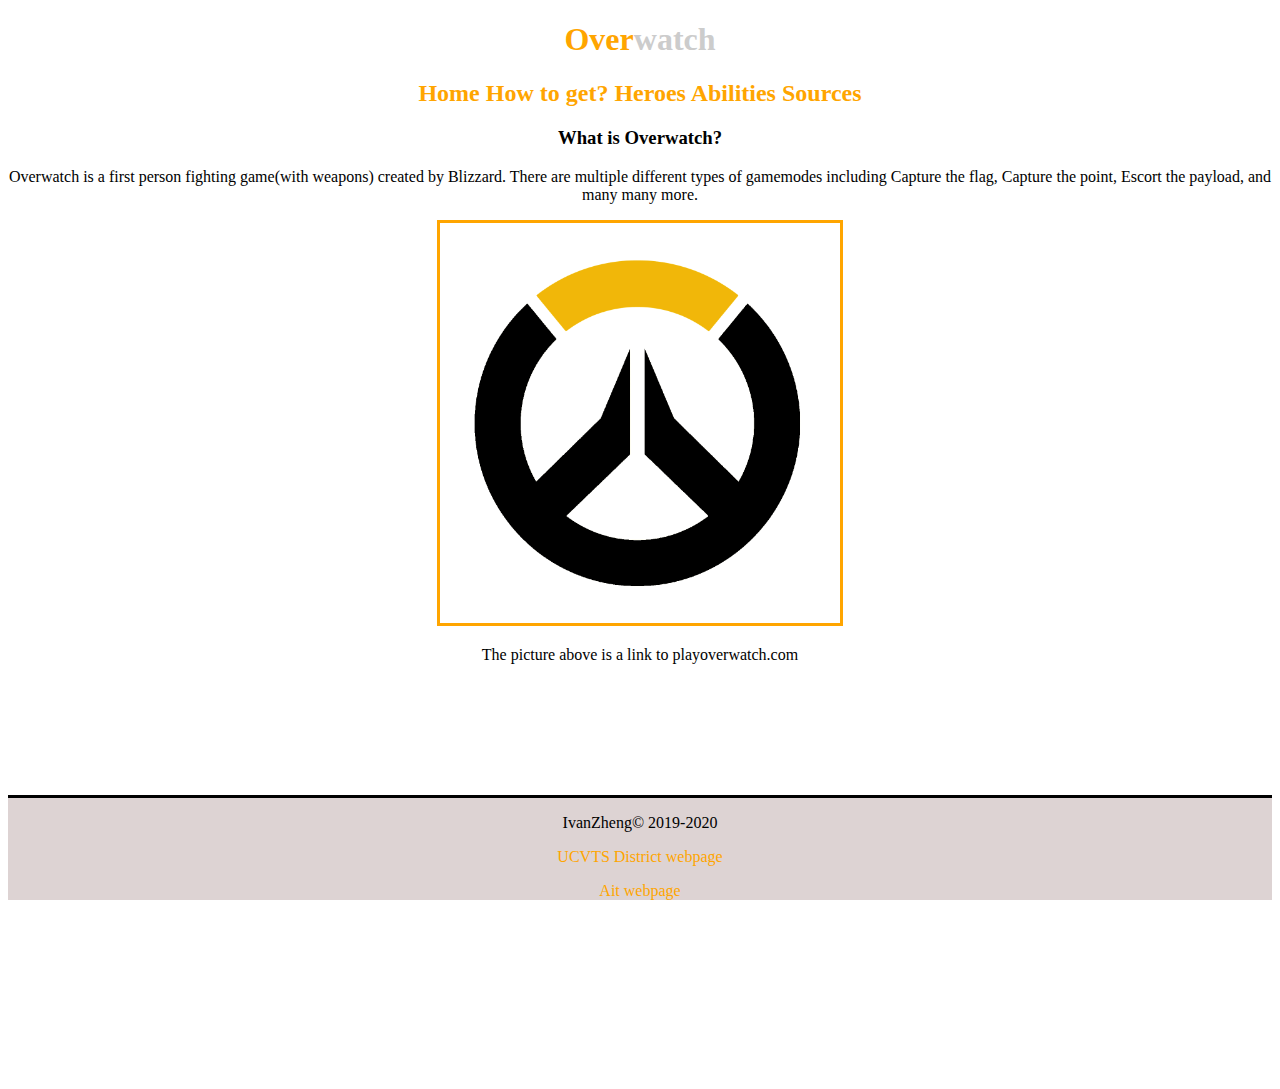
<file: index.html>
<!DOCTYPE html>

<html>
	<head>
		<title>Overwatch for beginners</title>
		<link rel="stylesheet" href="Styles/s.css" />
	</head>

	<body>
		<div class="header">
			<h1><span>Over</span>watch</h1>
			<h2><a href="index.html">Home</a>  <a href="Howtoget.html">How to get?</a>     <a href="Heroes.html">Heroes</a> <a href="Abilites.html">Abilities</a> <a href="Sources.html">Sources</a></h2>
		</div>
	  <h3>What is Overwatch?</h3>
		<p>Overwatch is a first person fighting game(with weapons) created by Blizzard. There are multiple different types of gamemodes including Capture the flag, Capture the point, Escort the payload, and many many more. <br /> </p>
		<a href="https://playoverwatch.com/en-us/" ><img id="over" src="Images/Overwatch.jpg" height="400" width="400"/></a>
		<p>The picture above is a link to playoverwatch.com</p>
		<br/>
		<br/>
		<br/>
		<br/>
		<br/>
		<br/>
		<br/>
		<br/>
		<br/>
		<br/>
		<br/>
		<br/>
		<br/>
		<br/>
		<br/>
		<br/>
		<div class="footers">
			<p>IvanZheng© 2019-2020</p>
			<p><a href="https://www.ucvts.tec.nj.us/">UCVTS District webpage</a></p>
			<p><a href="https://www.ucvts.tec.nj.us/site/Default.aspx?PageID=471">Ait webpage</a></p>
		</div>
	</body>
</html>
</file>
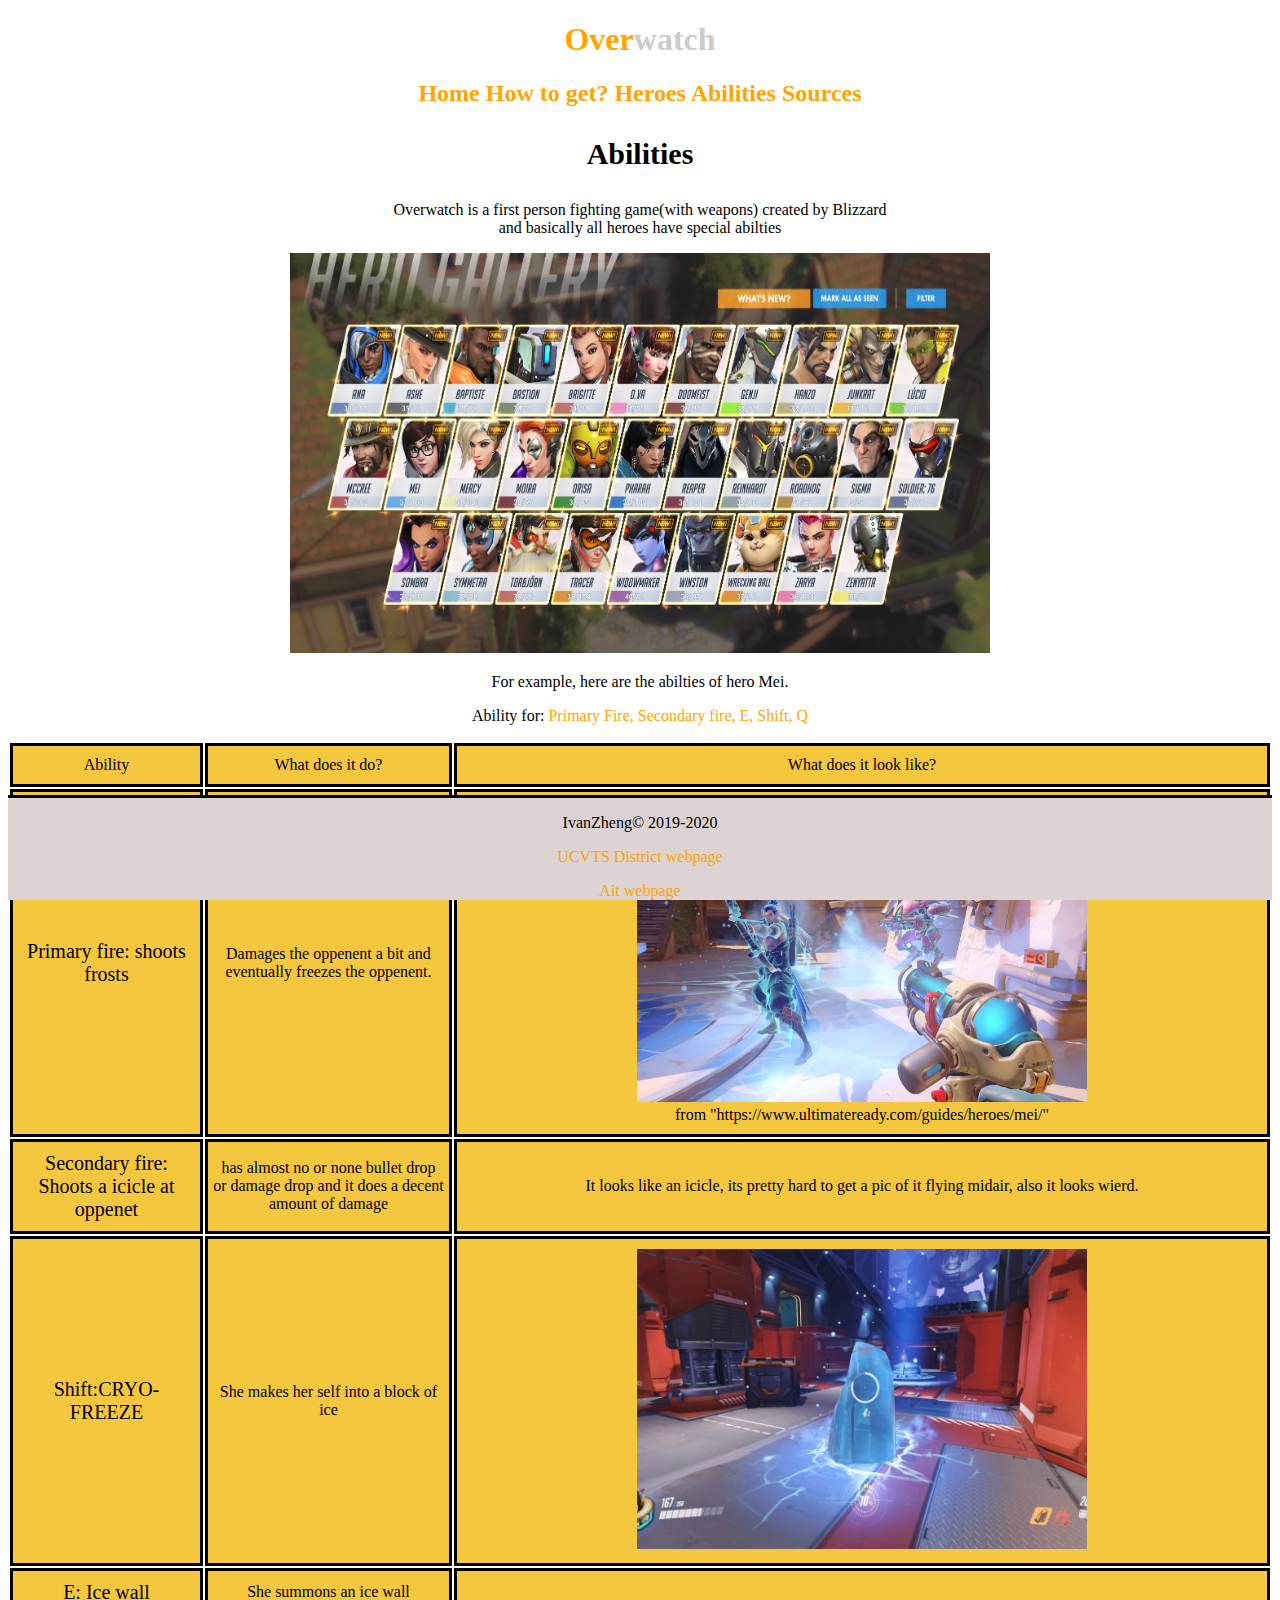
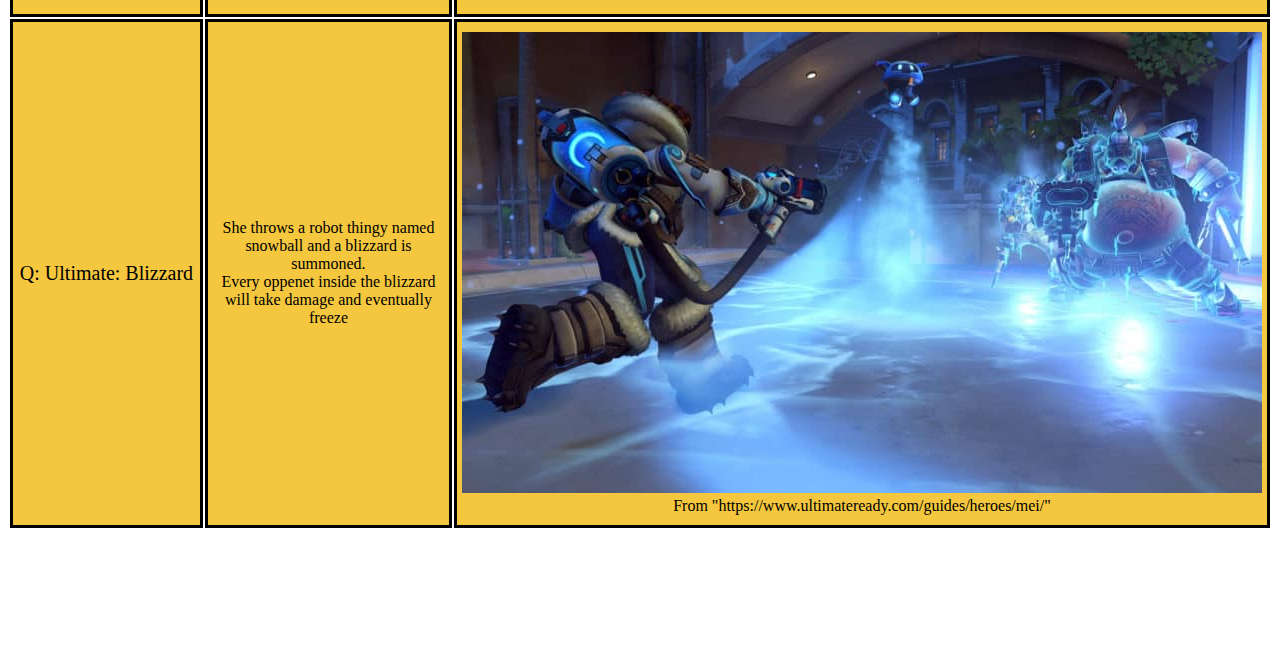
<file: Abilites.html>
<!DOCTYPE html>

<html>
	<head>
		<title>Overwatch for beginners</title>
		<link rel="stylesheet" href="Styles/s.css" />
	</head>

	<body>
		<div class="header">
				<h1><span>Over</span>watch</h1>
				<h2><a href="index.html">Home</a>  <a href="Howtoget.html">How to get?</a>     <a href="Heroes.html">Heroes</a> <a href="Abilites.html">Abilities</a> <a href="Sources.html">Sources</a></h2>
		</div>
		<h3 class="abil">Abilities</h3>
		<p>Overwatch is a first person fighting game(with weapons) created by Blizzard  <br /> and basically all heroes have special abilties </p>
		<img src="Images/ALL HEROES 2.jpg" height="400" width="700"/>
		<p>For example, here are the abilties of hero Mei.</p>
		<p>Ability for: <a href="#pfire"> Primary Fire,</a><a href="#sfire"> Secondary fire,</a><a href="#e"> E,</a><a href="#shift"> Shift,</a><a href="#q"> Q</a></p>
		<table>
			<thead>
				<tr>
					<td>Ability</td>
					<td>What does it do?</td>
					<td>What does it look like?</td>
				</tr>
			</thead>
			<tbody>
				<tr>
					<td id="pfire">Primary fire: shoots frosts</td>
					<td>Damages the oppenent a bit and eventually freezes the oppenent.</td>
					<td><img src="Images/Mei freeze.jpg" height="300" width="450"/><br/> from "https://www.ultimateready.com/guides/heroes/mei/"</td>
				</tr>
				<tr>
					<td id="sfire">Secondary fire: Shoots a icicle at oppenet</td>
					<td>has almost no or none bullet drop or damage drop and it does a decent amount of damage</td>
					<td>It looks like an icicle, its pretty hard to get a pic of it flying midair, also it looks wierd.</td>
				</tr>
				<tr>
					<td id="shift"> Shift:CRYO-FREEZE</td>
						<td>She makes her self into a block of ice</td>
						<td><img src="Images/MEI BLOCK.jpg" height="300" width="450"/></td>
				</tr>
				<tr>
					<td id="e">E: Ice wall</td>
					<td>She summons an ice wall</td>
					<td><src="Images/MEI WALL.jpg" height="300" width="450" </td>
				</tr>
				<tr>
					<td id="q">Q: Ultimate: Blizzard</td>
					<td>She throws a robot thingy named snowball and a blizzard is summoned.</br> Every oppenet inside the blizzard will take damage and eventually freeze</td>
					<td><img src="Images/MEI BLIZZARD.jpg"/><br/> From "https://www.ultimateready.com/guides/heroes/mei/" </td>
				</tr>
			</tbody>
		</table>
		<div class="footers">
			<p>IvanZheng© 2019-2020</p>
			<p><a href="https://www.ucvts.tec.nj.us/">UCVTS District webpage</a></p>
			<p><a href="https://www.ucvts.tec.nj.us/site/Default.aspx?PageID=471">Ait webpage</a></p>
		</div>
	</body>

</html>
</file>
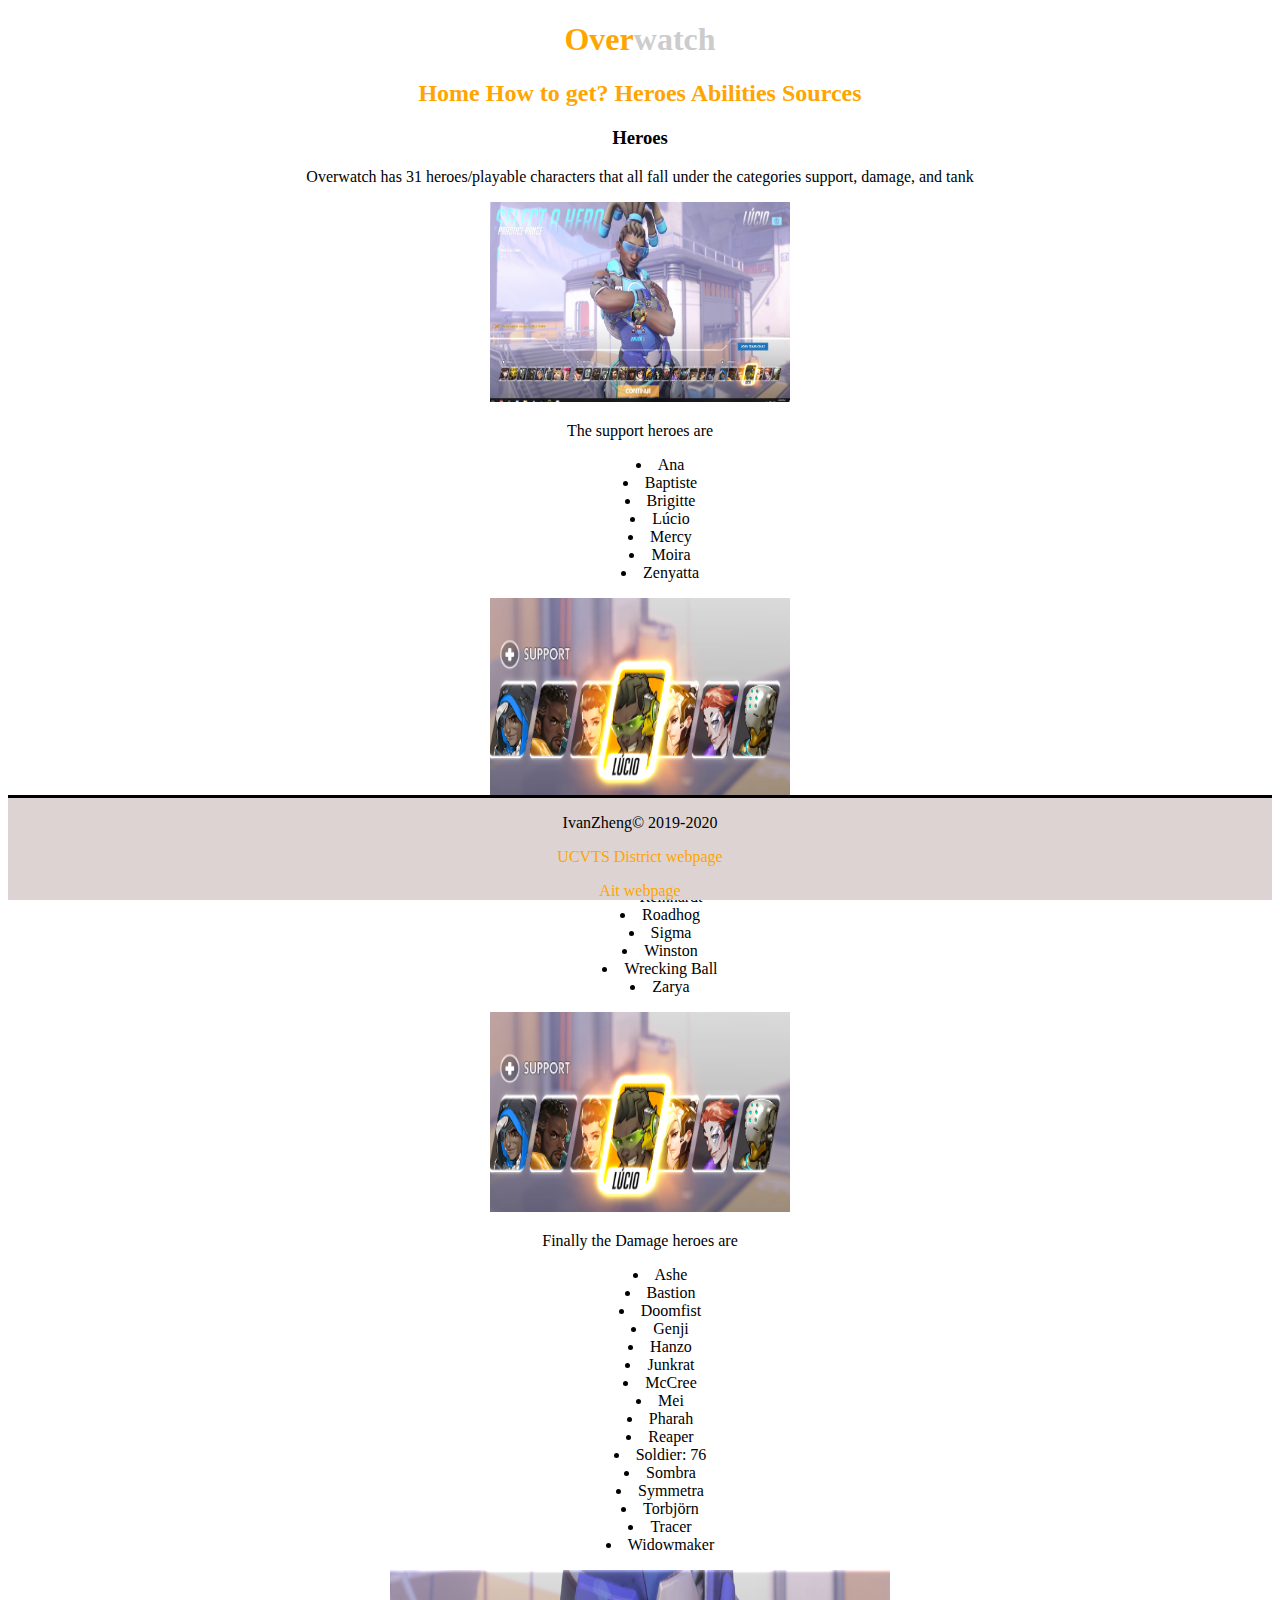
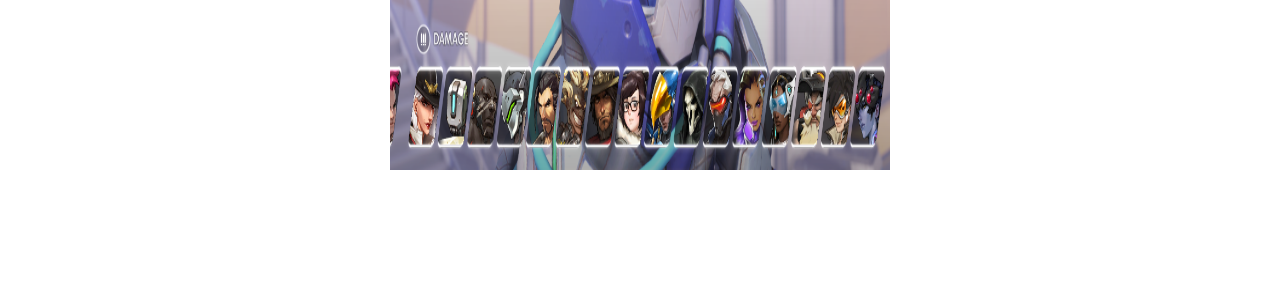
<file: Heroes.html>
<!DOCTYPE html>

<html>
	<head>
		<title>Overwatch for beginners</title>
		<link rel="stylesheet" href="Styles/s.css" />
	</head>

	<body>
		<div class="header">
			<h1><span>Over</span>watch</h1>
			<h2><a href="index.html">Home</a>  <a href="Howtoget.html">How to get?</a>     <a href="Heroes.html">Heroes</a> <a href="Abilites.html">Abilities</a> <a href="Sources.html">Sources</a></h2>
		</div>

    <h3>Heroes</h3>
		<p>Overwatch has 31 heroes/playable characters that all fall under the categories support, damage, and tank</p>
		<img src="Images/ALL.jpg" height="200px" width="300px"/>
		<p>The support heroes are </p>
		<ul class="center">
			<li>Ana</li>
			<li>Baptiste</li>
			<li>Brigitte</li>
			<li>L&#250;cio</li>
			<li>Mercy</li>
			<li>Moira</li>
			<li>Zenyatta</li>
		</ul>
		<img src="Images/Healers.png" height="200px" width="300px"/>
		<p>The tank heroes are </p>
		<ul class="center">
			<li>D.Va</li>
			<li>Orisa</li>
			<li>Reinhardt</li>
			<li>Roadhog</li>
			<li>Sigma</li>
			<li>Winston</li>
			<li>Wrecking Ball</li>
			<li>Zarya</li>
		</ul>
		<img src="Images/Healers.png" height="200px" width="300px"/>
		<p>Finally the Damage heroes are </p>
		<ul class="center">
			<li>Ashe</li>
			<li>Bastion</li>
			<li>Doomfist</li>
			<li>Genji</li>
			<li>Hanzo</li>
			<li>Junkrat</li>
			<li>McCree</li>
			<li>Mei</li>
			<li>Pharah</li>
			<li>Reaper</li>
			<li>Soldier: 76</li>
			<li>Sombra</li>
			<li>Symmetra</li>
			<li>Torbj&ouml;rn</li>
			<li>Tracer</li>
			<li>Widowmaker</li>
		</ul>
	</p>
		<img src="Images/DPS.png" height="200px" width="500px"/>
		<div class="footers">
			<p>IvanZheng© 2019-2020</p>
			<p><a href="https://www.ucvts.tec.nj.us/">UCVTS District webpage</a></p>
			<p><a href="https://www.ucvts.tec.nj.us/site/Default.aspx?PageID=471">Ait webpage</a></p>
		</div>
	</body>

</html>
</file>
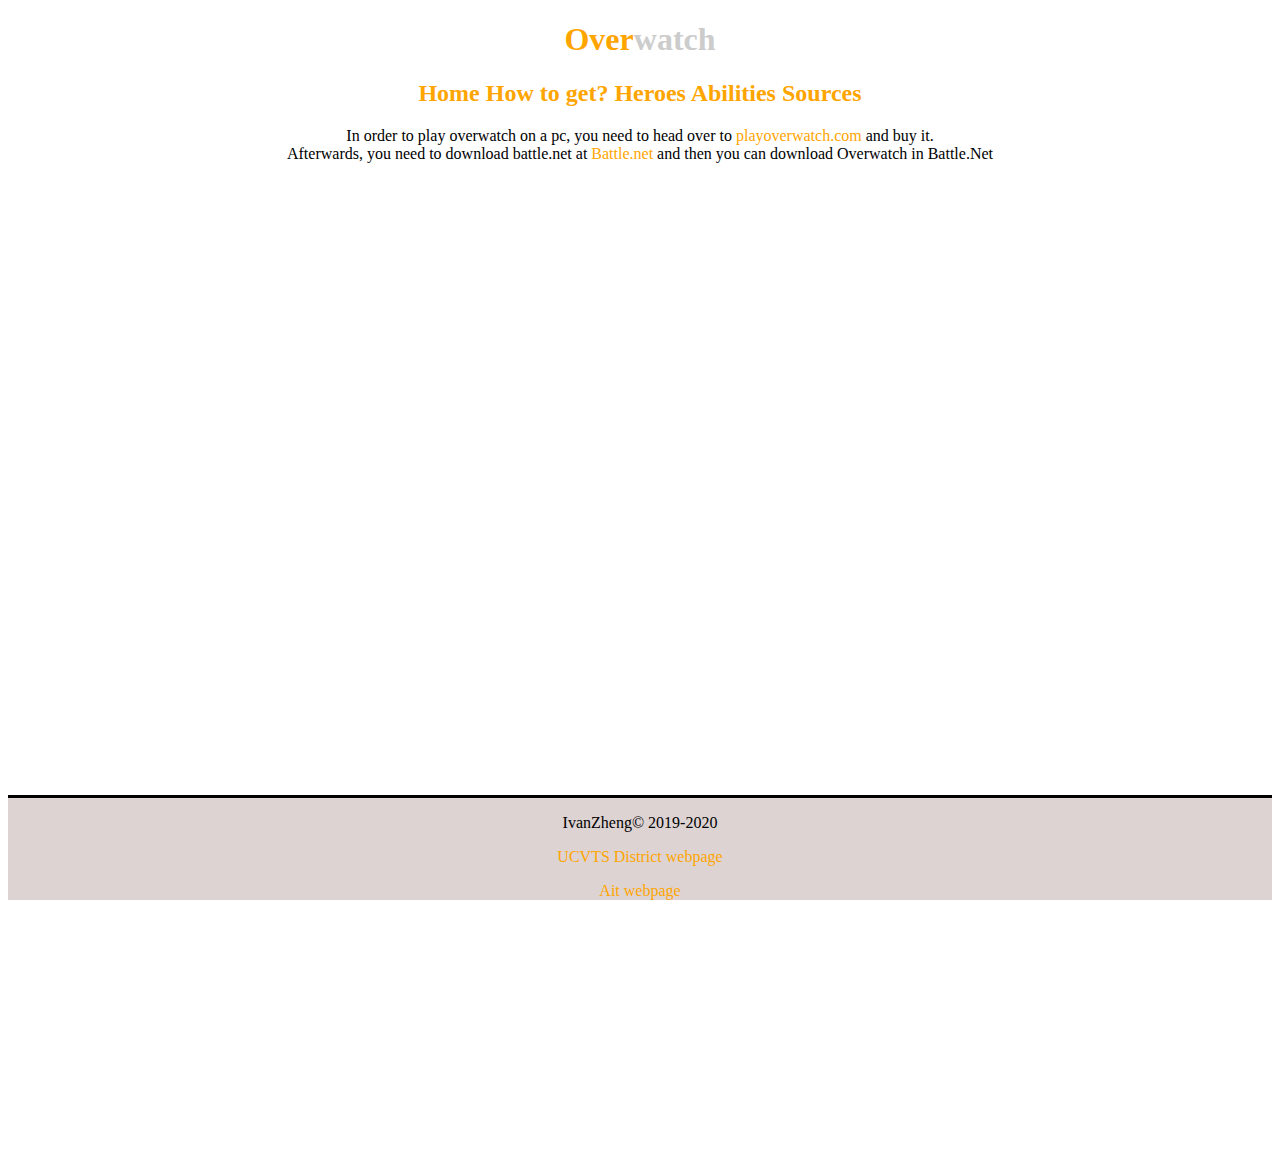
<file: Howtoget.html>
<!DOCTYPE html>

<html>
	<head>
		<title>Overwatch for beginners</title>
		<link rel="stylesheet" href="Styles/s.css" />
	</head>

	<body>
		<div class="header">
			<h1><span>Over</span>watch</h1>
			<h2><a href="index.html">Home</a>  <a href="Howtoget.html">How to get?</a>     <a href="Heroes.html">Heroes</a> <a href="Abilites.html">Abilities</a> <a href="Sources.html">Sources</a></h2>
		</div>
	<p>In order to play overwatch on a pc, you need to head over to <a href="https://playoverwatch.com/en-us/"> playoverwatch.com </a> and buy it. <br />
			Afterwards, you need to download battle.net at <a href="https://www.blizzard.com/apps/battle.net/desktop"> Battle.net</a> and then you can download Overwatch in Battle.Net
	</p>
	<br/>
	<br/>
	<br/>
	<br/>
	<br/>
	<br/>
	<br/>
	<br/>
	<br/>
	<br/>
	<br/>
	<br/>
	<br/>
	<br/>
	<br/>
	<br/>
	<br/>
	<br/>
	<br/>
	<br/>
	<br/>
	<br/>
	<br/>
	<br/>
	<br/>
	<br/>
	<br/>
	<br/>
	<br/>
	<br/>
	<br/>
	<br/>
	<br/>
	<br/>
	<br/>
	<br/>
	<br/>
	<br/>
	<br/>
	<br/>
	<br/>
	<br/>
	<br/>
	<br/>
	<br/>
	<br/>
	<br/>
	<br/>
	<div class="footers">
		<p>IvanZheng© 2019-2020</p>
		<p><a href="https://www.ucvts.tec.nj.us/">UCVTS District webpage</a></p>
		<p><a href="https://www.ucvts.tec.nj.us/site/Default.aspx?PageID=471">Ait webpage</a></p>
	</div>
	</body>

</html>
</file>
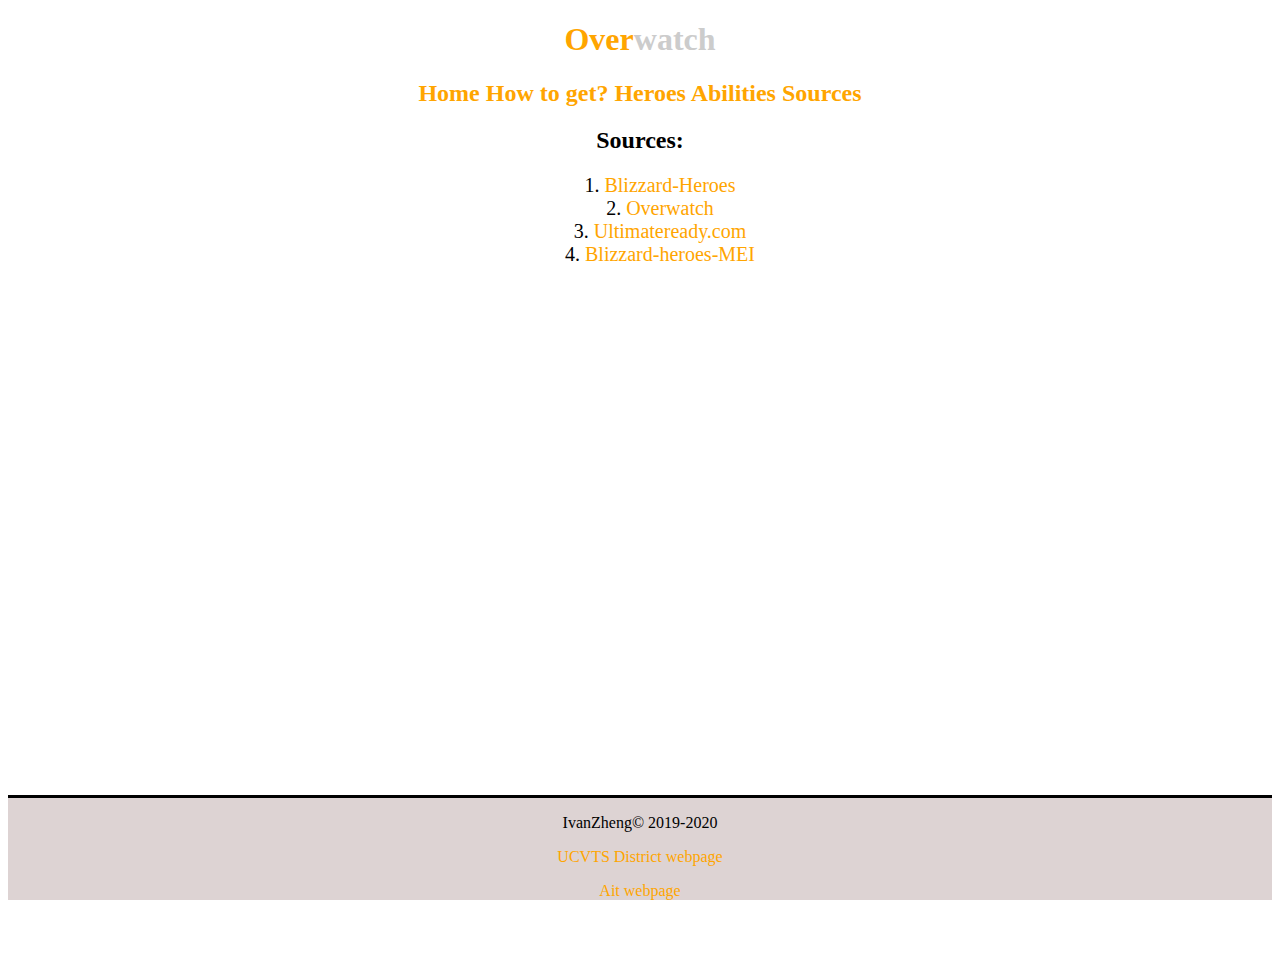
<file: Sources.html>
<!DOCTYPE html>

<html>
	<head>
		<title>Overwatch for beginners</title>
		<link rel="stylesheet" href="Styles/s.css" />
	</head>
	<body>
		<div class="header">
			<h1><span>Over</span>watch</h1>
			<h2><a href="index.html">Home</a>  <a href="Howtoget.html">How to get?</a>     <a href="Heroes.html">Heroes</a> <a href="Abilites.html">Abilities</a> <a href="Sources.html">Sources</a></h2>
		</div>
		<h2 id="Source" >Sources:</h3>
		<ol class="center">
			<li><a href="https://playoverwatch.com/en-us/heroes">Blizzard-Heroes</a></li>
			<li><a href="https://playoverwatch.com/en-us/">Overwatch</a></li>
			<li><a href="https://www.ultimateready.com/guides/heroes/mei/">Ultimateready.com</a></li>
			<li><a href="https://playoverwatch.com/en-us/heroes/mei/">Blizzard-heroes-MEI</a></li>
		</ol>
		<br/>
		<br/>
		<br/>
		<br/>
		<br/>
		<br/>
		<br/>
		<br/>
		<br/>
		<br/>
		<br/>
		<br/>
		<br/>
		<br/>
		<br/>
		<br/>
		<br/>
		<br/>
		<br/>
		<br/>
		<br/>
		<br/>
		<br/>
		<br/>
		<br/>
		<br/>
		<br/>
		<br/>
		<br/>
		<br/>
		<br/>
		<br/>
		<div class="footers">
			<p>IvanZheng© 2019-2020</p>
			<p><a href="https://www.ucvts.tec.nj.us/">UCVTS District webpage</a></p>
			<p><a href="https://www.ucvts.tec.nj.us/site/Default.aspx?PageID=471">Ait webpage</a></p>
		</div>
	</body>
</html>
</file>
<file: Styles/s.css>
*{
  margin:10;
  padding:10;
  text-align:center;
}
a[href]:hover {
  color: black;
}
img[href]:hover{
  color: initial;
}
a{
  text-decoration: none;
  color:Orange;
}
.center {
  text-align: center;
  list-style-position: inside;
}
.header h1{
  color:#ccc;
}
#pfire,
#sfire,
#shift,
#e,
#q
{
  text-weight: bold;
  font-size: 20px;
  font-family: cursive;
}
#over{
  border: solid orange;
}
.abil{
  font-size:30px;
}
span{
  color:orange;
}
.header{
  text-align:center;
}
table thead tr td, table tbody tr td{
  padding: 10px 5px 10px 5px;
  border: solid black;
  background-color: rgba(241,183, 9,.78);
}
#Source{
  text-align:center;
  margin-top: 20px ;
}
ol > li {
font-size:20px;
}
.footers {
    position: sticky;
    text-align:center;
    left: 0px;
    bottom: 0px;
    width: 100%;
    border-top: solid black;
    background-color: rgb(221,211, 211);
}
</file>
